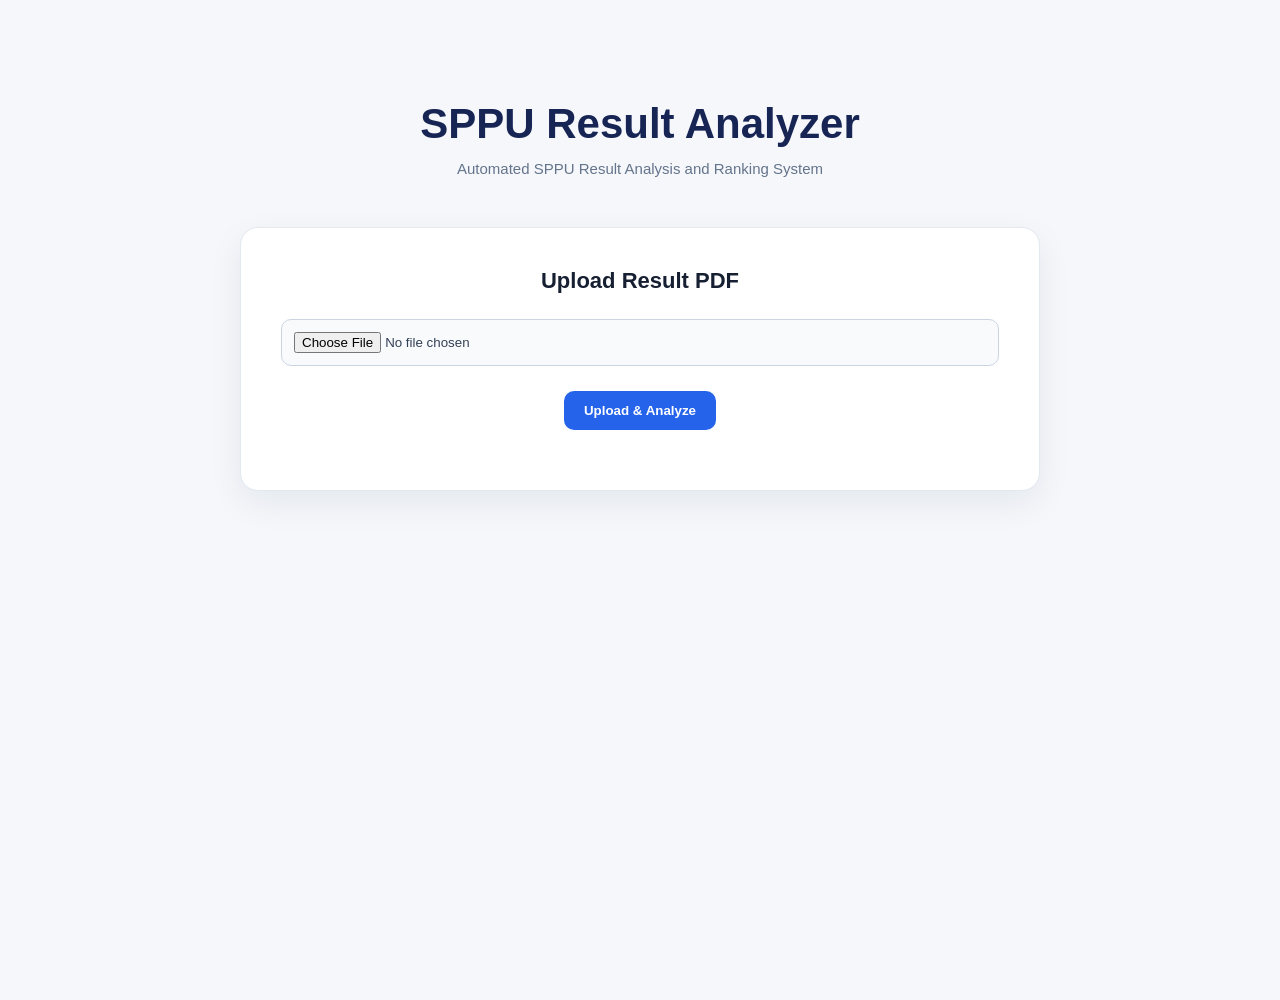
<file: frontend/index.html>
<!DOCTYPE html>
<html lang="en">
<head>
    <meta charset="UTF-8">
    <meta name="viewport" content="width=device-width, initial-scale=1.0">

    <title>SPPU Result Analyzer</title>

    <link rel="stylesheet" href="css/style.css">
</head>

<body>

    <div class="container">

        <h1>SPPU Result Analyzer</h1>

        <p class="subtitle">
            Automated SPPU Result Analysis and Ranking System
        </p>

        <div class="upload-box">

            <h2>Upload Result PDF</h2>

            <input
                type="file"
                id="pdfFile"
                accept=".pdf,application/pdf"
            >

            <button id="uploadBtn">
                Upload & Analyze
            </button>

            <p id="status"></p>

        </div>

    </div>

    <script src="js/api.js"></script>
</body>
</html>
</file>
<file: frontend/css/style.css>
/* =========================================================
   GLOBAL
========================================================= */

* {
    box-sizing: border-box;
}

html {
    scroll-behavior: smooth;
}

body {
    margin: 0;
    min-height: 100vh;

    font-family:
        Inter,
        "Segoe UI",
        Arial,
        sans-serif;

    background: #f5f7fb;
    color: #172033;
}


/* =========================================================
   UPLOAD PAGE
========================================================= */

.container {
    width: 90%;
    max-width: 800px;

    margin: 100px auto;

    text-align: center;
}

.container h1 {
    margin: 0;

    font-size: 42px;
    font-weight: 750;

    color: #172554;
}

.subtitle {
    margin: 12px 0 50px;

    color: #64748b;

    font-size: 15px;
}

.upload-box {
    padding: 40px;

    background: #ffffff;

    border: 1px solid #e2e8f0;
    border-radius: 18px;

    box-shadow:
        0 12px 35px rgba(15, 23, 42, 0.07);
}

.upload-box h2 {
    margin-top: 0;

    color: #172033;

    font-size: 22px;
}

input[type="file"] {
    display: block;

    width: 100%;

    margin: 25px 0;

    padding: 12px;

    border: 1px solid #cbd5e1;
    border-radius: 10px;

    background: #f8fafc;
    color: #334155;

    cursor: pointer;
}

input[type="file"]:focus {
    outline: none;

    border-color: #6366f1;

    box-shadow:
        0 0 0 3px rgba(99, 102, 241, 0.12);
}

button,
.back-btn {
    border: none;
    border-radius: 10px;

    padding: 12px 20px;

    cursor: pointer;

    font-family: inherit;
    font-weight: 650;
}

#uploadBtn {
    background: #2563eb;
    color: #ffffff;

    transition:
        background 0.2s ease,
        transform 0.2s ease;
}

#uploadBtn:hover {
    background: #1d4ed8;

    transform: translateY(-1px);
}

#status {
    margin-top: 20px;

    color: #475569;

    font-size: 14px;
}


/* =========================================================
   DASHBOARD CONTAINER
========================================================= */

.dashboard-container {
    width: 94%;
    max-width: 1450px;

    margin: 0 auto;

    padding: 38px 0 30px;
}


/* =========================================================
   DASHBOARD HEADER
========================================================= */

.dashboard-header {
    display: flex;

    justify-content: space-between;
    align-items: center;

    gap: 25px;

    margin-bottom: 30px;
}

.header-left {
    display: flex;

    align-items: center;

    gap: 15px;
}

.brand-icon {
    width: 52px;
    height: 52px;

    display: flex;
    align-items: center;
    justify-content: center;

    flex-shrink: 0;

    border-radius: 15px;

    background: #eef2ff;

    font-size: 25px;
}

.dashboard-header h1 {
    margin: 0;

    color: #172554;

    font-size: 30px;
    font-weight: 750;
}

.dashboard-header p {
    margin: 6px 0 0;

    color: #64748b;

    font-size: 14px;
}

.back-btn {
    display: inline-flex;

    align-items: center;
    justify-content: center;

    padding: 12px 18px;

    background: #172554;
    color: #ffffff;

    text-decoration: none;

    transition:
        background 0.2s ease,
        transform 0.2s ease;
}

.back-btn:hover {
    background: #1e3a8a;

    transform: translateY(-1px);
}


/* =========================================================
   STATISTICS
========================================================= */

.stats-grid {
    display: grid;

    grid-template-columns:
        repeat(6, minmax(0, 1fr));

    gap: 15px;

    margin-bottom: 35px;
}

.stat-card {
    display: flex;

    align-items: center;

    gap: 13px;

    min-height: 105px;

    padding: 18px;

    background: #ffffff;

    border: 1px solid #e2e8f0;
    border-radius: 15px;

    box-shadow:
        0 8px 25px rgba(15, 23, 42, 0.045);

    transition:
        transform 0.2s ease,
        box-shadow 0.2s ease;
}

.stat-card:hover {
    transform: translateY(-2px);

    box-shadow:
        0 12px 30px rgba(15, 23, 42, 0.08);
}

.stat-icon {
    width: 42px;
    height: 42px;

    display: flex;
    align-items: center;
    justify-content: center;

    flex-shrink: 0;

    border-radius: 12px;

    background: #eef2ff;

    color: #3730a3;

    font-size: 18px;
    font-weight: 700;
}

.stat-card span {
    display: block;

    margin-bottom: 6px;

    color: #64748b;

    font-size: 12px;
    font-weight: 550;
}

.stat-card strong {
    display: block;

    color: #172554;

    font-size: 25px;
    font-weight: 750;
}


/* =========================================================
   SECTION HEADER
========================================================= */

.section-header {
    display: flex;

    align-items: center;
    justify-content: space-between;

    margin-bottom: 16px;
}

.section-header h2 {
    margin: 0;

    color: #172033;

    font-size: 21px;
}

.section-header p {
    margin: 5px 0 0;

    color: #64748b;

    font-size: 13px;
}


/* =========================================================
   FILTER BAR
========================================================= */

.filter-bar {
    display: flex;

    align-items: center;

    gap: 10px;

    margin-bottom: 16px;

    padding: 14px;

    background: #ffffff;

    border: 1px solid #e2e8f0;
    border-radius: 14px;

    box-shadow:
        0 5px 20px rgba(15, 23, 42, 0.035);
}

.search-box {
    display: flex;

    align-items: center;

    gap: 9px;

    flex: 1;

    min-width: 220px;

    padding: 0 13px;

    background: #f8fafc;

    border: 1px solid #e2e8f0;
    border-radius: 10px;
}

.search-box span {
    font-size: 14px;
}

.search-box input {
    width: 100%;

    padding: 11px 0;

    border: none;
    outline: none;

    background: transparent;

    color: #172033;

    font-family: inherit;
    font-size: 13px;
}

.search-box input::placeholder {
    color: #94a3b8;
}

.filter-bar select {
    min-width: 145px;

    padding: 11px 12px;

    border: 1px solid #e2e8f0;
    border-radius: 10px;

    background: #f8fafc;
    color: #334155;

    outline: none;

    cursor: pointer;

    font-family: inherit;
    font-size: 13px;
}

.filter-bar select:focus {
    border-color: #6366f1;

    box-shadow:
        0 0 0 3px rgba(99, 102, 241, 0.10);
}

.clear-filter-btn {
    padding: 11px 15px;

    background: #f1f5f9;

    color: #475569;

    font-size: 13px;

    transition:
        background 0.2s ease;
}

.clear-filter-btn:hover {
    background: #e2e8f0;
}


/* =========================================================
   TABLE CONTAINER
========================================================= */

.table-container {
    overflow: hidden;

    background: #ffffff;

    border: 1px solid #e2e8f0;
    border-radius: 16px;

    box-shadow:
        0 8px 30px rgba(15, 23, 42, 0.045);
}

.table-header {
    display: flex;

    align-items: center;
    justify-content: space-between;

    padding: 20px 22px;

    border-bottom: 1px solid #e2e8f0;
}

.table-header h3 {
    margin: 0;

    color: #172033;

    font-size: 17px;
}

.table-header p {
    margin: 5px 0 0;

    color: #64748b;

    font-size: 12px;
}

.table-wrapper {
    width: 100%;

    overflow-x: auto;
}

table {
    width: 100%;

    min-width: 900px;

    border-collapse: collapse;
}

th,
td {
    padding: 15px 18px;

    text-align: left;

    border-bottom: 1px solid #edf1f5;

    white-space: nowrap;
}

th {
    background: #f8fafc;

    color: #64748b;

    font-size: 11px;
    font-weight: 700;

    text-transform: uppercase;

    letter-spacing: 0.04em;
}

td {
    color: #334155;

    font-size: 13px;
}

tbody tr {
    transition:
        background 0.15s ease;
}

tbody tr:hover {
    background: #f8faff;
}

tbody tr:last-child td {
    border-bottom: none;
}


/* =========================================================
   TABLE CELLS
========================================================= */

.rank-cell {
    width: 65px;

    color: #172554;

    font-weight: 750;
}

.student-name-cell {
    min-width: 230px;

    color: #172033;

    font-weight: 650;
}

.view-btn {
    padding: 9px 13px;

    background: #eef2ff;

    color: #3730a3;

    font-size: 12px;

    transition:
        background 0.2s ease,
        transform 0.2s ease;
}

.view-btn:hover {
    background: #e0e7ff;

    transform: translateY(-1px);
}


/* =========================================================
   RESULT BADGES
========================================================= */

.result {
    display: inline-flex;

    align-items: center;
    justify-content: center;

    min-width: 58px;

    padding: 5px 10px;

    border-radius: 20px;

    font-size: 11px;

    font-weight: 750;
}

.result.pass {
    background: #dcfce7;

    color: #166534;
}

.result.fail {
    background: #fee2e2;

    color: #b91c1c;
}

.result.unknown {
    background: #f1f5f9;

    color: #64748b;
}


/* =========================================================
   EMPTY TABLE
========================================================= */

#studentTableBody td[colspan] {
    padding: 50px 20px;

    text-align: center;

    color: #94a3b8;

    font-size: 14px;
}


/* =========================================================
   FOOTER
========================================================= */

.dashboard-footer {
    display: flex;

    justify-content: space-between;

    gap: 20px;

    margin-top: 22px;

    padding: 0 4px;

    color: #94a3b8;

    font-size: 11px;
}


/* =========================================================
   RESULT MODAL
========================================================= */

.result-modal {
    display: none;

    position: fixed;

    inset: 0;

    align-items: center;
    justify-content: center;

    padding: 20px;

    background: rgba(15, 23, 42, 0.70);

    z-index: 1000;
}

.result-modal.show {
    display: flex;
}

.result-modal-content {
    position: relative;

    width: 90%;
    max-width: 750px;

    max-height: 90vh;

    overflow-y: auto;

    padding: 30px;

    background: #ffffff;

    border-radius: 18px;

    box-shadow:
        0 25px 70px rgba(15, 23, 42, 0.25);
}

.result-modal-content h2 {
    margin-top: 0;

    color: #172554;
}

.modal-header {
    display: flex;

    justify-content: space-between;
    align-items: center;

    margin-bottom: 25px;
}

.modal-header h2 {
    margin: 0;
}

.modal-close,
.close-btn {
    border: none;

    background: transparent;

    color: #475569;

    cursor: pointer;

    font-size: 26px;
}

.close-btn {
    position: absolute;

    top: 15px;
    right: 15px;
}


/* =========================================================
   STUDENT DETAILS
========================================================= */

.student-details {
    display: grid;

    grid-template-columns: repeat(2, 1fr);

    gap: 12px;

    margin-top: 20px;
}

.detail-item {
    padding: 14px 16px;

    background: #f8fafc;

    border: 1px solid #e2e8f0;

    border-radius: 12px;
}

.detail-item span {
    display: block;

    margin-bottom: 6px;

    color: #64748b;

    font-size: 11px;
}

.detail-item strong {
    display: block;

    color: #172033;

    font-size: 14px;

    word-break: break-word;
}


/* =========================================================
   SEMESTER
========================================================= */

.semester-section {
    margin-top: 25px;
}

.semester-section h3 {
    margin-bottom: 15px;
}

#semesterPerformance {
    padding: 15px;

    background: #f8fafc;

    border: 1px solid #e2e8f0;

    border-radius: 12px;
}

.semester-row {
    display: flex;

    justify-content: space-between;

    padding: 12px 0;

    border-bottom: 1px solid #e2e8f0;
}

.semester-row:last-child {
    border-bottom: none;
}


/* =========================================================
   OLD STAT GRID SUPPORT
========================================================= */

@media (max-width: 1200px) {

    .stats-grid {
        grid-template-columns:
            repeat(3, minmax(0, 1fr));
    }

}


/* =========================================================
   TABLET
========================================================= */

@media (max-width: 850px) {

    .dashboard-container {
        width: 92%;

        padding-top: 25px;
    }

    .dashboard-header {
        align-items: flex-start;
    }

    .dashboard-header h1 {
        font-size: 25px;
    }

    .stats-grid {
        grid-template-columns:
            repeat(2, minmax(0, 1fr));
    }

    .filter-bar {
        flex-wrap: wrap;
    }

    .search-box {
        flex-basis: 100%;
    }

    .filter-bar select {
        flex: 1;
    }

}


/* =========================================================
   MOBILE
========================================================= */

@media (max-width: 600px) {

    .dashboard-container {
        width: 94%;

        padding-top: 20px;
    }

    .dashboard-header {
        flex-direction: column;

        align-items: stretch;

        gap: 18px;
    }

    .header-left {
        align-items: flex-start;
    }

    .dashboard-header h1 {
        font-size: 22px;
    }

    .dashboard-header p {
        font-size: 12px;
    }

    .back-btn {
        width: 100%;
    }

    .stats-grid {
        grid-template-columns: 1fr;

        gap: 10px;
    }

    .stat-card {
        min-height: 90px;
    }

    .section-header h2 {
        font-size: 18px;
    }

    .filter-bar {
        align-items: stretch;

        flex-direction: column;
    }

    .search-box {
        min-width: 0;

        width: 100%;
    }

    .filter-bar select,
    .clear-filter-btn {
        width: 100%;
    }

    .table-header {
        padding: 17px;
    }

    .student-details {
        grid-template-columns: 1fr;
    }

    .result-modal-content {
        width: 95%;

        padding: 20px;

        border-radius: 15px;
    }

    .dashboard-footer {
        flex-direction: column;

        gap: 5px;

        padding-bottom: 15px;
    }

}


/* =========================================================
   VERY SMALL MOBILE
========================================================= */

@media (max-width: 400px) {

    .brand-icon {
        width: 45px;
        height: 45px;

        font-size: 20px;
    }

    .dashboard-header h1 {
        font-size: 19px;
    }

    .stat-card strong {
        font-size: 22px;
    }

    .upload-box {
        padding: 25px 18px;
    }

    .container {
        margin: 50px auto;
    }

    .container h1 {
        font-size: 30px;
    }

}
/* =========================================================
   DETAILED RESULT MODAL
========================================================= */

.result-summary {
    display: grid;

    grid-template-columns:
        repeat(3, 1fr);

    gap: 12px;

    margin:
        20px 0 25px;
}

.result-summary > div {
    padding:
        15px;

    background:
        #f8fafc;

    border:
        1px solid #e2e8f0;

    border-radius:
        13px;
}

.result-summary span {
    display: block;

    margin-bottom: 6px;

    color:
        #64748b;

    font-size:
        11px;
}

.result-summary strong {
    color:
        #172554;

    font-size:
        18px;
}


/* =========================================================
   DETAIL SECTIONS
========================================================= */

.result-detail-section {
    margin-top:
        25px;
}

.result-section-title {
    margin-bottom:
        12px;
}

.result-section-title h3 {
    margin:
        0;

    color:
        #172033;

    font-size:
        16px;
}

.result-section-title p {
    margin:
        4px 0 0;

    color:
        #64748b;

    font-size:
        11px;
}


/* =========================================================
   SEMESTER PERFORMANCE
========================================================= */

.result-semester-list {
    display:
        flex;

    flex-direction:
        column;

    gap:
        10px;
}

.result-semester-card {
    padding:
        15px;

    background:
        #f8fafc;

    border:
        1px solid #e2e8f0;

    border-radius:
        13px;
}

.result-semester-title {
    display:
        flex;

    align-items:
        center;

    justify-content:
        space-between;

    gap:
        10px;

    margin-bottom:
        13px;
}

.result-semester-title strong {
    color:
        #172554;

    font-size:
        14px;
}

.result-semester-stats {
    display:
        grid;

    grid-template-columns:
        repeat(4, 1fr);

    gap:
        10px;
}

.result-semester-stats > div {
    padding:
        10px;

    background:
        #ffffff;

    border:
        1px solid #e2e8f0;

    border-radius:
        9px;
}

.result-semester-stats span {
    display:
        block;

    margin-bottom:
        4px;

    color:
        #64748b;

    font-size:
        10px;
}

.result-semester-stats strong {
    color:
        #172033;

    font-size:
        13px;
}


/* =========================================================
   SUBJECT TABLE
========================================================= */

.subject-table-wrapper {
    overflow-x:
        auto;

    border:
        1px solid #e2e8f0;

    border-radius:
        12px;
}

.subject-table {
    width:
        100%;

    min-width:
        550px;

    border-collapse:
        collapse;

    background:
        #ffffff;
}

.subject-table th,
.subject-table td {
    padding:
        12px 14px;

    border-bottom:
        1px solid #edf1f5;

    text-align:
        left;

    font-size:
        12px;
}

.subject-table th {
    background:
        #f8fafc;

    color:
        #64748b;

    font-size:
        10px;

    text-transform:
        uppercase;

    letter-spacing:
        0.04em;
}

.subject-table td {
    color:
        #334155;
}

.subject-table tr:last-child td {
    border-bottom:
        none;
}

.subject-status {
    display:
        inline-flex;

    align-items:
        center;

    justify-content:
        center;

    padding:
        4px 8px;

    border-radius:
        20px;

    font-size:
        10px;

    font-weight:
        700;
}

.subject-pass {
    background:
        #dcfce7;

    color:
        #166534;
}

.subject-fail {
    background:
        #fee2e2;

    color:
        #b91c1c;
}


/* =========================================================
   FAILED SUBJECTS
========================================================= */

.failed-subjects-box {
    margin-top:
        18px;

    padding:
        15px;

    background:
        #fff7ed;

    border:
        1px solid #fed7aa;

    border-radius:
        13px;
}

.failed-subjects-title {
    margin-bottom:
        10px;

    color:
        #c2410c;

    font-size:
        13px;

    font-weight:
        700;
}

.failed-subject-list {
    display:
        flex;

    flex-wrap:
        wrap;

    gap:
        7px;
}

.failed-subject-list span {
    padding:
        5px 9px;

    background:
        #ffffff;

    border:
        1px solid #fdba74;

    border-radius:
        7px;

    color:
        #9a3412;

    font-size:
        11px;

    font-weight:
        650;
}


/* =========================================================
   EMPTY DATA
========================================================= */

.result-empty {
    padding:
        25px;

    color:
        #94a3b8;

    text-align:
        center;

    font-size:
        12px;
}


/* =========================================================
   MODAL MOBILE
========================================================= */

@media (max-width: 600px) {

    .result-summary {
        grid-template-columns:
            1fr;
    }

    .result-semester-stats {
        grid-template-columns:
            repeat(2, 1fr);
    }

    .sppu-modal-header {
        align-items:
            flex-start;
    }

}
/* =========================================================
   PERFORMANCE ANALYTICS TOGGLE
========================================================= */

.analytics-section {
    margin-top: 38px;
    margin-bottom: 38px;
}

.analytics-toggle {
    width: 100%;
    border: none;
    background: transparent;
    padding: 0;
    display: flex;
    align-items: center;
    justify-content: space-between;
    cursor: pointer;
    text-align: left;
}

.analytics-title {
    display: flex;
    align-items: center;
    gap: 14px;
}

.analytics-icon {
    width: 46px;
    height: 46px;
    border-radius: 12px;
    background: #eef2ff;

    display: flex;
    align-items: center;
    justify-content: center;

    font-size: 22px;
}

.analytics-title h2 {
    margin: 0;
    color: #172033;
    font-size: 22px;
}

.analytics-title p {
    margin: 5px 0 0;
    color: #64748b;
    font-size: 13px;
}

.analytics-arrow {
    width: 38px;
    height: 38px;

    display: flex;
    align-items: center;
    justify-content: center;

    border-radius: 10px;
    background: #eef2ff;
    color: #172b68;

    font-size: 14px;

    transition: transform 0.25s ease;
}

.analytics-toggle.active .analytics-arrow {
    transform: rotate(180deg);
}


/* =========================================================
   ANALYTICS CONTENT
========================================================= */

.analytics-content {
    display: none;
    margin-top: 22px;
}

.analytics-content.active {
    display: block;
}


/* =========================================================
   CHARTS
========================================================= */

.charts-grid {
    display: grid;
    grid-template-columns:
        repeat(2, minmax(0, 1fr));

    gap: 18px;
}

.chart-card {
    background: #ffffff;

    border: 1px solid #e2e8f0;
    border-radius: 16px;

    padding: 20px;

    box-shadow:
        0 6px 20px rgba(
            15,
            23,
            42,
            0.04
        );
}

.chart-card-header {
    margin-bottom: 15px;
}

.chart-card-header h3 {
    margin: 0;

    color: #172033;
    font-size: 15px;
}

.chart-card-header p {
    margin: 4px 0 0;

    color: #64748b;
    font-size: 11px;
}

.chart-container {
    position: relative;

    width: 100%;
    height: 300px;
}

.chart-small {
    height: 300px;
}


/* =========================================================
   ANALYTICS SUMMARY
========================================================= */

.analytics-summary {
    margin-top: 18px;

    display: grid;
    grid-template-columns:
        repeat(5, minmax(0, 1fr));

    gap: 14px;
}

.analytics-stat {
    background: #ffffff;

    border: 1px solid #e2e8f0;
    border-radius: 14px;

    padding: 17px 18px;
}

.analytics-stat span {
    display: block;

    color: #64748b;
    font-size: 12px;

    margin-bottom: 7px;
}

.analytics-stat strong {
    color: #172b68;
    font-size: 22px;
}


/* =========================================================
   RESPONSIVE
========================================================= */

@media (max-width: 1000px) {

    .analytics-summary {
        grid-template-columns:
            repeat(3, minmax(0, 1fr));
    }

}

@media (max-width: 900px) {

    .charts-grid {
        grid-template-columns: 1fr;
    }

}

@media (max-width: 600px) {

    .analytics-title h2 {
        font-size: 19px;
    }

    .analytics-title p {
        font-size: 12px;
    }

    .analytics-summary {
        grid-template-columns: 1fr 1fr;
    }

    .chart-card {
        padding: 15px;
    }

    .chart-container {
        height: 260px;
    }

}

@media (max-width: 450px) {

    .analytics-summary {
        grid-template-columns: 1fr;
    }

}
</file>
